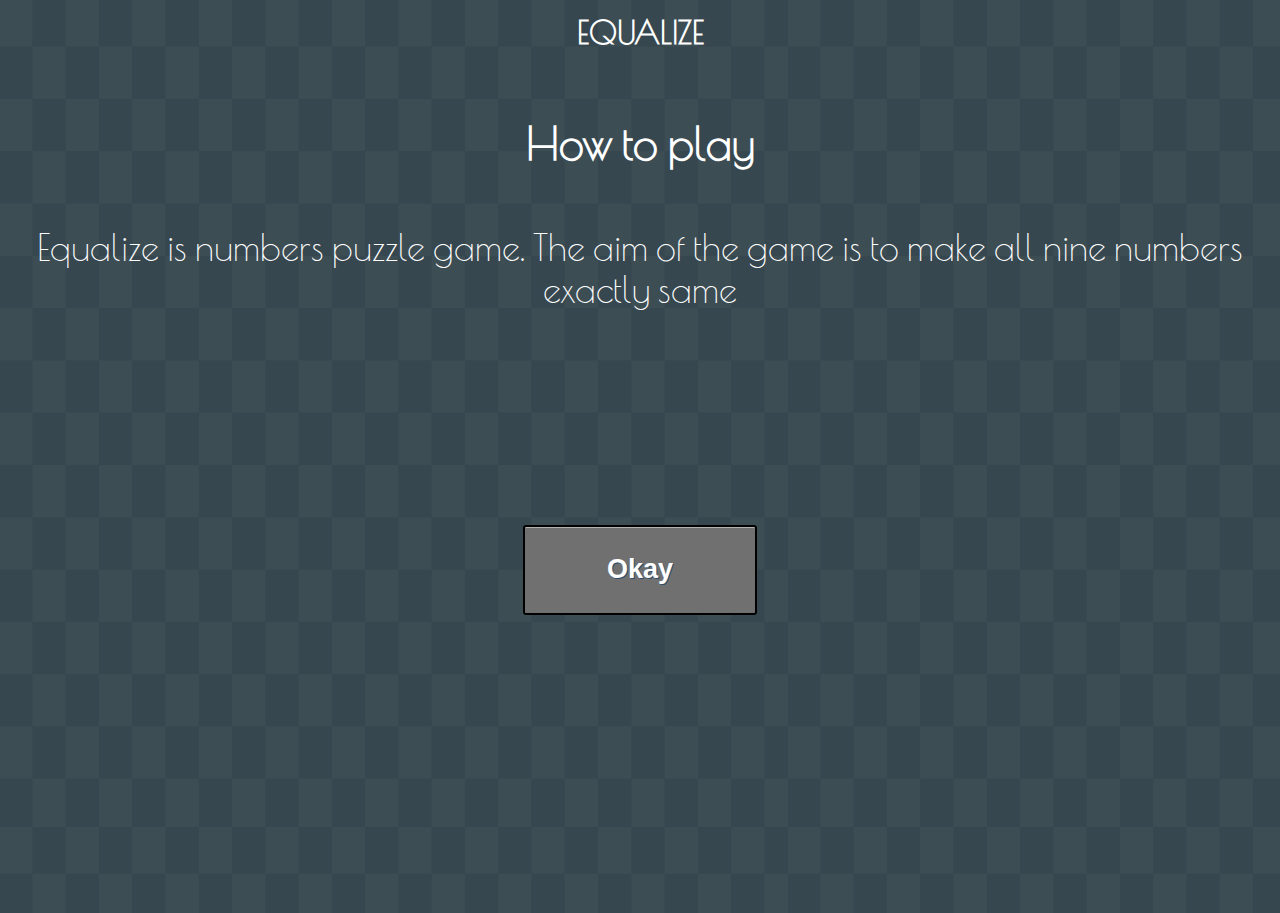
<file: index.html>
<!doctype html>
<html>

<head>
    <title>EQUALIZE</title>
    <!--Google play services-->
	 <script src="scripts/modules/google-api.js"></script>
    <meta name="google-signin-client_id" content="37577202708-pe4bn8r7sun8fq2ropnjqf79pi5c6g9v.apps.googleusercontent.com" />
    <meta name="google-signin-cookiepolicy" content="single_host_origin" />
    <meta name="google-signin-callback" content="signinCallback" />
    <meta name="google-signin-scope" content="https://www.googleapis.com/auth/games" />

    <script src="https://apis.google.com/js/client.js"></script>
    <script src="https://apis.google.com/js/platform.js" async defer></script>

    <!-- Begin Facebook Metadata -->
    <meta property="fb:app_id" content="916448168386651" />
    <meta property="og:url" content="http://abefehr.com/parity/" />
    <meta property="og:type" content="website" />
    <meta property="og:title" content="EQUALIZE" />
    <meta property="og:description" content="An addicting numbers puzzle game.">
    <meta name="description" content="An addicting numbers puzzle game.">
    <!-- commented minify js drawal End Facebook Metadata
      //  <script src="scripts/production.js"></script>  -->
    <script src="scripts/lib/jquery-2.1.1.min.js"></script>
    <script src="scripts/lib/jquery.touchSwipe.min.js"></script>
    <script src="scripts/core.js"></script>
    <script src="scripts/modules/Board.js"></script>
    <script src="scripts/modules/Keyboard.js"></script>
    <script src="scripts/modules/Manager.js"></script>
    <script src="scripts/modules/Overlay.js"></script>
    <script src="scripts/modules/Selector.js"></script>
    <script src="scripts/modules/StateData.js"></script>
    <script src="scripts/modules/Story.js"></script>
    <script src="scripts/modules/Swipe.js"></script>
    <script src="scripts/modules/Window.js"></script>
    <script src="scripts/modules/utilities.js"></script>
    <script src="scripts/modules/scores.js"></script>
   

    <link href='https://fonts.googleapis.com/css?family=Poiret+One|Open+Sans' rel='stylesheet' type='text/css'>
    <link href="styles/style.css" rel="stylesheet" type="text/css" />
    <link href="styles/mobile.css" rel="stylesheet" type="text/css" media="screen and (max-device-width:800px)" />
    <!--<link rel="shortcut icon" href="/favicon.ico" type="image/x-icon">
      <link rel="icon" href="/favicon.ico" type="image/x-icon"> -->
    <meta name="viewport" content="initial-scale=1.0" />
    <meta name="apple-mobile-web-app-capable" content="yes" />
    <!-- commented drawal Begin Google Analytics  
      <script>
      (function(i,s,o,g,r,a,m){i['GoogleAnalyticsObject']=r;i[r]=i[r]||function(){
        (i[r].q=i[r].q||[]).push(arguments)},i[r].l=1*new Date();a=s.createElement(o),
        m=s.getElementsByTagName(o)[0];a.async=1;a.src=g;m.parentNode.insertBefore(a,m)
      })(window,document,'script','https://www.google-analytics.com/analytics.js','ga');
      
      ga('create', 'UA-30977471-1', 'auto');
      ga('send', 'pageview');
      
      </script>
      <!-- End Google Analytics -->
</head>

<body>
    <!-- Begin Clay -->
    <script>
        (function(C, l, a, y, _, i, o) {
            C[_] = C[_] || function() {
                (C[_].q = C[_].q || []).push(arguments)
            }, C[_].l = 1 * new Date();
            i = l.createElement(a),
                o = l.getElementsByTagName(a)[0];
            i.async = 1;
            i.src = y;
            o.parentNode.insertBefore(i, o)
        })(window, document, 'script', 'https://cdn.wtf/sdk/v1/clay_sdk.js', 'Clay');

        Clay('init', {
            gameId: '8304'
        })

    </script>
    <!-- commented drawal Begin Facebook SDK 
      <script>
      window.fbAsyncInit = function() {
        FB.init({
          appId      : '916448168386651',
          xfbml      : true,
          version    : 'v2.2'
        });
      };
      
      (function(d, s, id){
        var js, fjs = d.getElementsByTagName(s)[0];
        if (d.getElementById(id)) {return;}
        js = d.createElement(s); js.id = id;
        js.src = "https://connect.facebook.net/en_US/sdk.js";
        fjs.parentNode.insertBefore(js, fjs);
      }(document, 'script', 'facebook-jssdk'));
      </script>
      <!-- End Facebook SDK -->
    <div id="container">

        <!--<a href="#" onclick="signOut();" id="signout" style="display: none">Sign out</a>-->
        <script>
            function signOut() {
                var auth2 = gapi.auth2.getAuthInstance();
                auth2.signOut().then(function() {
                    console.log('User signed out.');
                });
            }

        </script>

        <p id="title" class="light poiret center">EQUALIZE</p>
        <div id="box">
            <div id="overlay">
                <h1></h1>
                <div id="content"></div>
                <!-- this button is in a holder so that I can center it and control its height properly -->
                <div id="holder">
                     <button> </button>
                </div>
            </div>
            <div id="swipeArea"></div>
            <div class="dSelected" id="selector"></div>
            <!-- The arrow that guides the user for the very first level -->
            <div id="introtutorial"></div>
            <table id="board">
                <tbody id="board_body">
                    <tr>
                        <td colspan="1"><a id="level" class="light poiret center">level #</a></td>
                        <td colspan="1" class="center">
                            <a id="watch" class="light poiret center"> </a>
                        </td>
                        <td colspan="1">
                            <a id="moves" class="light poiret center"> </a>
                        </td>
                    </tr>
                    <tr>
                        <td class="cell center" data-x="0" data-y="0">4</td>
                        <td class="cell center" data-x="1" data-y="0">4</td>
                        <td class="cell center" data-x="2" data-y="0">4</td>
                    </tr>
                    <tr>
                        <td class="cell center" data-x="0" data-y="1">4</td>
                        <td class="cell center" data-x="1" data-y="1">4</td>
                        <td class="cell center" data-x="2" data-y="1">4</td>
                    </tr>
                    <tr>
                        <td class="cell center" data-x="0" data-y="2">4</td>
                        <td class="cell center selected" data-x="1" data-y="2">4</td>
                        <td class="cell center" data-x="2" data-y="2">4</td>
                    </tr>
                    <tr>

                        <td colspan="1" class="left">
                            <a id="back_button" href="home.html" class="poiret"><img src="images/back.png" title="back to home" style="width:5vh;" /></a>
                        </td>
                        <td colspan="1" style="text-align: center;">
                            <a onClick="togglePlay()" href="#">
                                <img src="images/mute2.png" title="Toggle Music ON/OFF" id="sound" />
                            </a>
                        </td>
                        <td colspan="1" class="right">
                            <a id="reset" href="#" class="poiret"><img src="images/reset.png" title="Restart Game" style="width:5vh;" /></a>
                        </td>
                    </tr>
                </tbody>
            </table>


        </div>
        <audio id="myAudio" src="gametheme.mp3" preload="auto">
      </audio>
        <div id="level_overlay">
            <div id="level_overlay_text">
                <div class="g-signin2" data-onsuccess="handleAuthResult">Sign in to view leaderboard</div>
                <div id="level_number" class="light poiret center"> </div>
                <div id="level_best_score"> </div>
                <div id="level_your_score"> </div>
                <div id="level_moves"> </div>
                <div id="level_watch"> </div>
                <div id="close_overlay" class="btnclose"> Next </div>

            </div>
        </div>
         <!--  // commented the ads drawal  -->
        <div style="text-align:center;margin:1vh;">
            <script async src="https://pagead2.googlesyndication.com/pagead/js/adsbygoogle.js"></script>

            <ins class="adsbygoogle" style="display:inline-block;width:320px;height:100px" data-ad-client="ca-app-pub-6030569595197388" data-ad-slot="4895663063"></ins>
            <script>
                (adsbygoogle = window.adsbygoogle || []).push({});

            </script>
        </div>
    </div>
    <!-- // commented the   Facebook Like Button drawal
      <div class="fb-like" data-href="http://abefehr.com/parity/" data-layout="box_count" data-action="like" data-show-faces="true" data-share="false"></div>
      <!-- End Facebook Like Button -->

    <script>
        var myAudio = document.getElementById("myAudio");
        var isPlaying = false;
        var sound = document.getElementById("sound");

        function togglePlay() {
            if (isPlaying) {
                myAudio.pause()
                sound.src = "images/mute2.png";
            } else {
                myAudio.play();
                sound.src = "images/lound2.png";
            }
        };
        myAudio.onplaying = function() {
            isPlaying = true;
        };
        myAudio.onpause = function() {
            isPlaying = false;
        };

    </script>
</body>

</html>
</file>
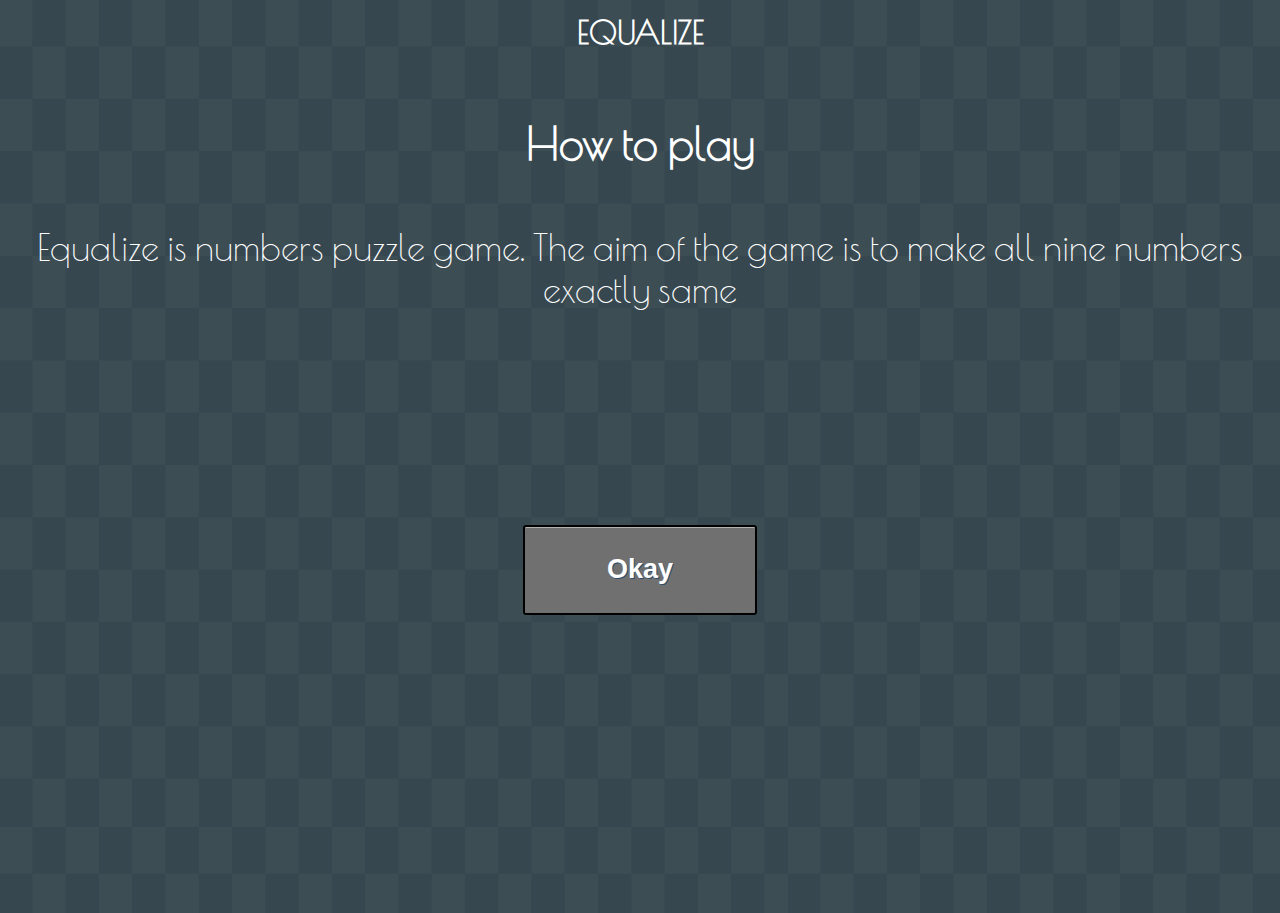
<file: board.html>
<!doctype html>
<html>

<head>
    <title>EQUALIZE</title>
    <!--Google play services-->
	 <script src="scripts/modules/google-api.js"></script>
    <meta name="google-signin-client_id" content="37577202708-pe4bn8r7sun8fq2ropnjqf79pi5c6g9v.apps.googleusercontent.com" />
    <meta name="google-signin-cookiepolicy" content="single_host_origin" />
    <meta name="google-signin-callback" content="signinCallback" />
    <meta name="google-signin-scope" content="https://www.googleapis.com/auth/games" />

    <script src="https://apis.google.com/js/client.js"></script>
    <script src="https://apis.google.com/js/platform.js" async defer></script>

    <!-- Begin Facebook Metadata -->
    <meta property="fb:app_id" content="916448168386651" />
    <meta property="og:url" content="http://abefehr.com/parity/" />
    <meta property="og:type" content="website" />
    <meta property="og:title" content="EQUALIZE" />
    <meta property="og:description" content="An addicting numbers puzzle game.">
    <meta name="description" content="An addicting numbers puzzle game.">
    <!-- commented minify js drawal End Facebook Metadata
      //  <script src="scripts/production.js"></script>  -->
    <script src="scripts/lib/jquery-2.1.1.min.js"></script>
    <script src="scripts/lib/jquery.touchSwipe.min.js"></script>
    <script src="scripts/core.js"></script>
    <script src="scripts/modules/Board.js"></script>
    <script src="scripts/modules/Keyboard.js"></script>
    <script src="scripts/modules/Manager.js"></script>
    <script src="scripts/modules/Overlay.js"></script>
    <script src="scripts/modules/Selector.js"></script>
    <script src="scripts/modules/StateData.js"></script>
    <script src="scripts/modules/Story.js"></script>
    <script src="scripts/modules/Swipe.js"></script>
    <script src="scripts/modules/Window.js"></script>
    <script src="scripts/modules/utilities.js"></script>
    <script src="scripts/modules/scores.js"></script>
   

    <link href='https://fonts.googleapis.com/css?family=Poiret+One|Open+Sans' rel='stylesheet' type='text/css'>
    <link href="styles/style.css" rel="stylesheet" type="text/css" />
    <link href="styles/mobile.css" rel="stylesheet" type="text/css" media="screen and (max-device-width:800px)" />
    <!--<link rel="shortcut icon" href="/favicon.ico" type="image/x-icon">
      <link rel="icon" href="/favicon.ico" type="image/x-icon">
    <meta name="viewport" content="initial-scale=1.0" /> -->

    <meta name="viewport" content="width=device-width, user-scalable=no, initial-scale=1.0, maximum-scale=1.0, minimum-scale=1.0">
    <meta http-equiv="X-UA-Compatible" content="ie=edge">
    <meta name="apple-mobile-web-app-capable" content="yes" />
    <!-- commented drawal Begin Google Analytics  
      <script>
      (function(i,s,o,g,r,a,m){i['GoogleAnalyticsObject']=r;i[r]=i[r]||function(){
        (i[r].q=i[r].q||[]).push(arguments)},i[r].l=1*new Date();a=s.createElement(o),
        m=s.getElementsByTagName(o)[0];a.async=1;a.src=g;m.parentNode.insertBefore(a,m)
      })(window,document,'script','https://www.google-analytics.com/analytics.js','ga');
      
      ga('create', 'UA-30977471-1', 'auto');
      ga('send', 'pageview');
      
      </script>
      <!-- End Google Analytics -->
</head>

<body>
    <!-- Begin Clay -->
    <script>
        (function(C, l, a, y, _, i, o) {
            C[_] = C[_] || function() {
                (C[_].q = C[_].q || []).push(arguments)
            }, C[_].l = 1 * new Date();
            i = l.createElement(a),
                o = l.getElementsByTagName(a)[0];
            i.async = 1;
            i.src = y;
            o.parentNode.insertBefore(i, o)
        })(window, document, 'script', 'https://cdn.wtf/sdk/v1/clay_sdk.js', 'Clay');

        Clay('init', {
            gameId: '8304'
        })

    </script>
    <!-- commented drawal Begin Facebook SDK 
      <script>
      window.fbAsyncInit = function() {
        FB.init({
          appId      : '916448168386651',
          xfbml      : true,
          version    : 'v2.2'
        });
      };
      
      (function(d, s, id){
        var js, fjs = d.getElementsByTagName(s)[0];
        if (d.getElementById(id)) {return;}
        js = d.createElement(s); js.id = id;
        js.src = "https://connect.facebook.net/en_US/sdk.js";
        fjs.parentNode.insertBefore(js, fjs);
      }(document, 'script', 'facebook-jssdk'));
      </script>
      <!-- End Facebook SDK -->
    <div id="container">

        <!--<a href="#" onclick="signOut();" id="signout" style="display: none">Sign out</a>-->
        <script>
            function signOut() {
                var auth2 = gapi.auth2.getAuthInstance();
                auth2.signOut().then(function() {
                    console.log('User signed out.');
                });
            }

        </script>

        <p id="title" class="light poiret center">EQUALIZE</p>
        <div id="box">
            <div id="overlay">
                <h1></h1>
                <div id="content"></div>
                <!-- this button is in a holder so that I can center it and control its height properly -->
                <div id="holder">
                     <button> </button>
                </div>
            </div>
        <div class="board-holder">
            <div id="swipeArea"></div>
            <div class="dSelected" id="selector"></div>
            <!-- The arrow that guides the user for the very first level -->
            <div id="introtutorial"></div>
            <table id="board">
                <tbody id="board_body">
                    <tr>
                        <td colspan="1"><a id="level" class="light poiret center">level #</a></td>
                        <td colspan="1" class="center">
                            <a id="watch" class="light poiret center"> </a>
                        </td>
                        <td colspan="1">
                            <a id="moves" class="light poiret center"> </a>
                        </td>
                    </tr>
                    <tr>
                        <td class="cell center" data-x="0" data-y="0">4</td>
                        <td class="cell center" data-x="1" data-y="0">4</td>
                        <td class="cell center" data-x="2" data-y="0">4</td>
                    </tr>
                    <tr>
                        <td class="cell center" data-x="0" data-y="1">4</td>
                        <td class="cell center" data-x="1" data-y="1">4</td>
                        <td class="cell center" data-x="2" data-y="1">4</td>
                    </tr>
                    <tr>
                        <td class="cell center" data-x="0" data-y="2">4</td>
                        <td class="cell center selected" data-x="1" data-y="2">4</td>
                        <td class="cell center" data-x="2" data-y="2">4</td>
                    </tr>
                    <tr>

                        <td colspan="1" class="left">
                            <a id="back_button" href="index.html" class="poiret"><img src="images/back.png" title="back to home" style="width:5vh;" /></a>
                        </td>
                        <td colspan="1" style="text-align: center;">
                            <a onClick="togglePlay()" href="#">
                                <img src="images/mute2.png" title="Toggle Music ON/OFF" id="sound" />
                            </a>
                        </td>
                        <td colspan="1" class="right">
                            <a id="reset" href="#" class="poiret"><img src="images/reset.png" title="Restart Game" style="width:5vh;" /></a>
                        </td>
                    </tr>
                </tbody>
            </table>
</div>


        </div>
        <audio id="myAudio" src="gametheme.mp3" preload="auto">
      </audio>
        <div id="level_overlay">
            <div id="level_overlay_text">
                <div class="g-signin2" data-onsuccess="handleAuthResult">Sign in to view leaderboard</div>
                <div id="level_number" class="light poiret center"> </div>
                <div id="level_best_score"> </div>
                <div id="level_your_score"> </div>
                <div id="level_moves"> </div>
                <div id="level_watch"> </div>
                <div id="close_overlay" class="btnclose"> Next  ></div>

            </div>
        </div>
         <!--  // commented the ads drawal  -->
        <div style="text-align:center;margin:1vh;">
            <script async src="https://pagead2.googlesyndication.com/pagead/js/adsbygoogle.js"></script>

            <ins class="adsbygoogle" style="display:inline-block;width:320px;height:100px" data-ad-client="ca-app-pub-6030569595197388"
                data-ad-slot="4895663063"></ins>
            <script>
                (adsbygoogle = window.adsbygoogle || []).push({});

            </script>
        </div>
    </div>
    <!-- // commented the   Facebook Like Button drawal
      <div class="fb-like" data-href="http://abefehr.com/parity/" data-layout="box_count" data-action="like" data-show-faces="true" data-share="false"></div>
      <!-- End Facebook Like Button -->

    <script>
        var myAudio = document.getElementById("myAudio");
        var isPlaying = false;
        var sound = document.getElementById("sound");

        function togglePlay() {
            if (isPlaying) {
                myAudio.pause()
                sound.src = "images/mute2.png";
            } else {
                myAudio.play();
                sound.src = "images/lound2.png";
            }
        };
        myAudio.onplaying = function() {
            isPlaying = true;
        };
        myAudio.onpause = function() {
            isPlaying = false;
        };

    </script>
</body>

</html>
</file>
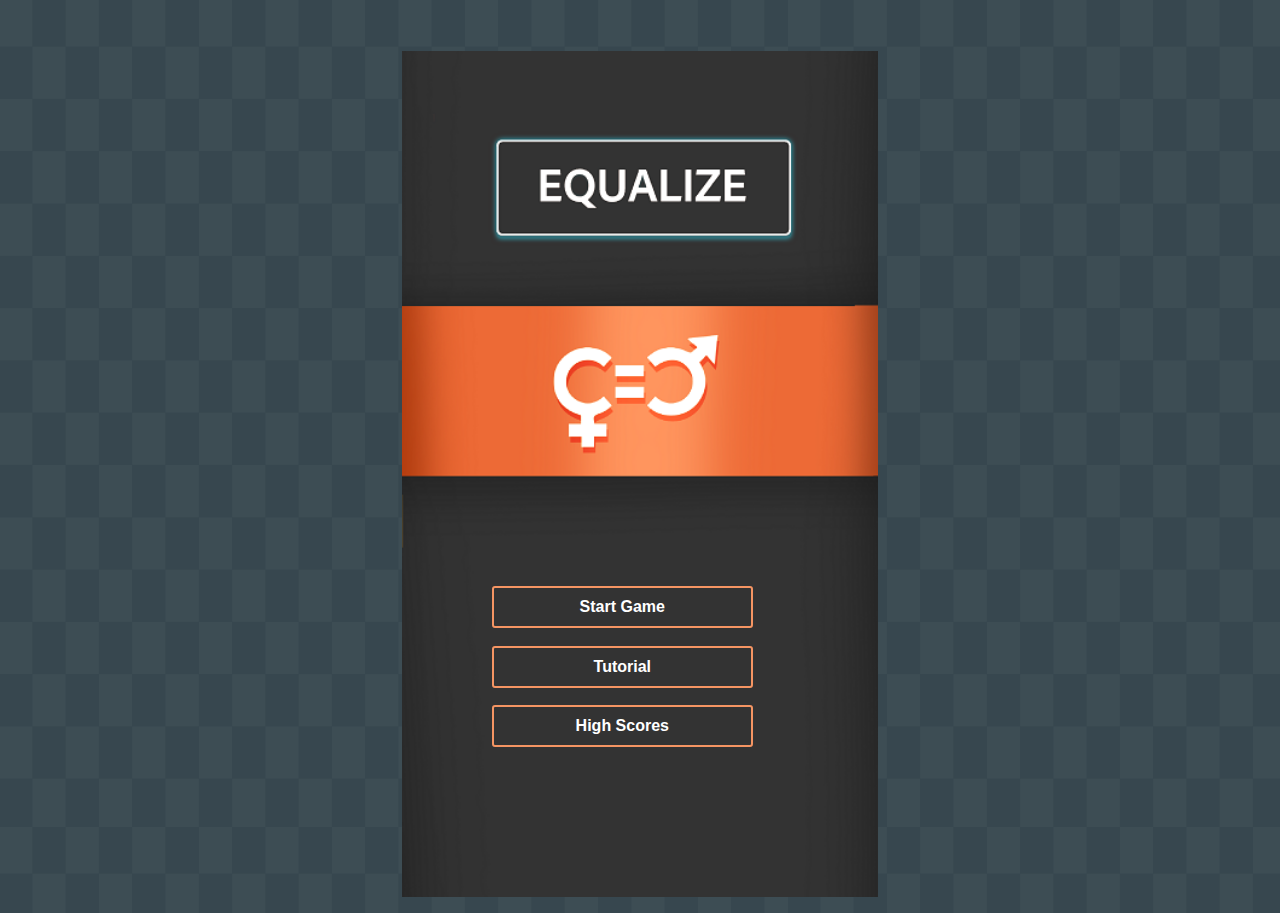
<file: home.html>
<!doctype html>
<html>
	<head>
		<script src="scripts/lib/jquery-2.1.1.min.js"></script>
		<script src="scripts/lib/jquery.touchSwipe.min.js"></script>
		<script src="scripts/core.js"></script>
		<link href='https://fonts.googleapis.com/css?family=Poiret+One|Open+Sans' rel='stylesheet' type='text/css'>
		<link href="styles/style.css" rel="stylesheet" type="text/css" />
		<link href="styles/mobile.css" rel="stylesheet" type="text/css" media="screen and (max-device-width:800px)" />
		<!--<link rel="shortcut icon" href="/favicon.ico" type="image/x-icon">
			<link rel="icon" href="/favicon.ico" type="image/x-icon"> -->
		<meta name="viewport" content="initial-scale=1.0" />
		<meta name="apple-mobile-web-app-capable" content="yes" />
	</head>
	<body>
		<div id="container">
			<p id="title" class="light poiret center"></p>
			<div id="emptyspace"> </div>
			<div id="box" >
			<div id ="homeImage" >
			<div id="gameButtons" >
			
			<div class="menuText center"><a href="index.html"> Start Game </a></div>
			<div id="emptyspace"> </div>
			<div class="menuText center"><a href="tutorial.html"> Tutorial </a></div>
						<div id="emptyspace"> </div>
			<div class="menuText center"><a href="scores.html"> High Scores </a></div>
									</div>
								</div>
							</div>
						</div>
				
	</body>
</html>
</file>
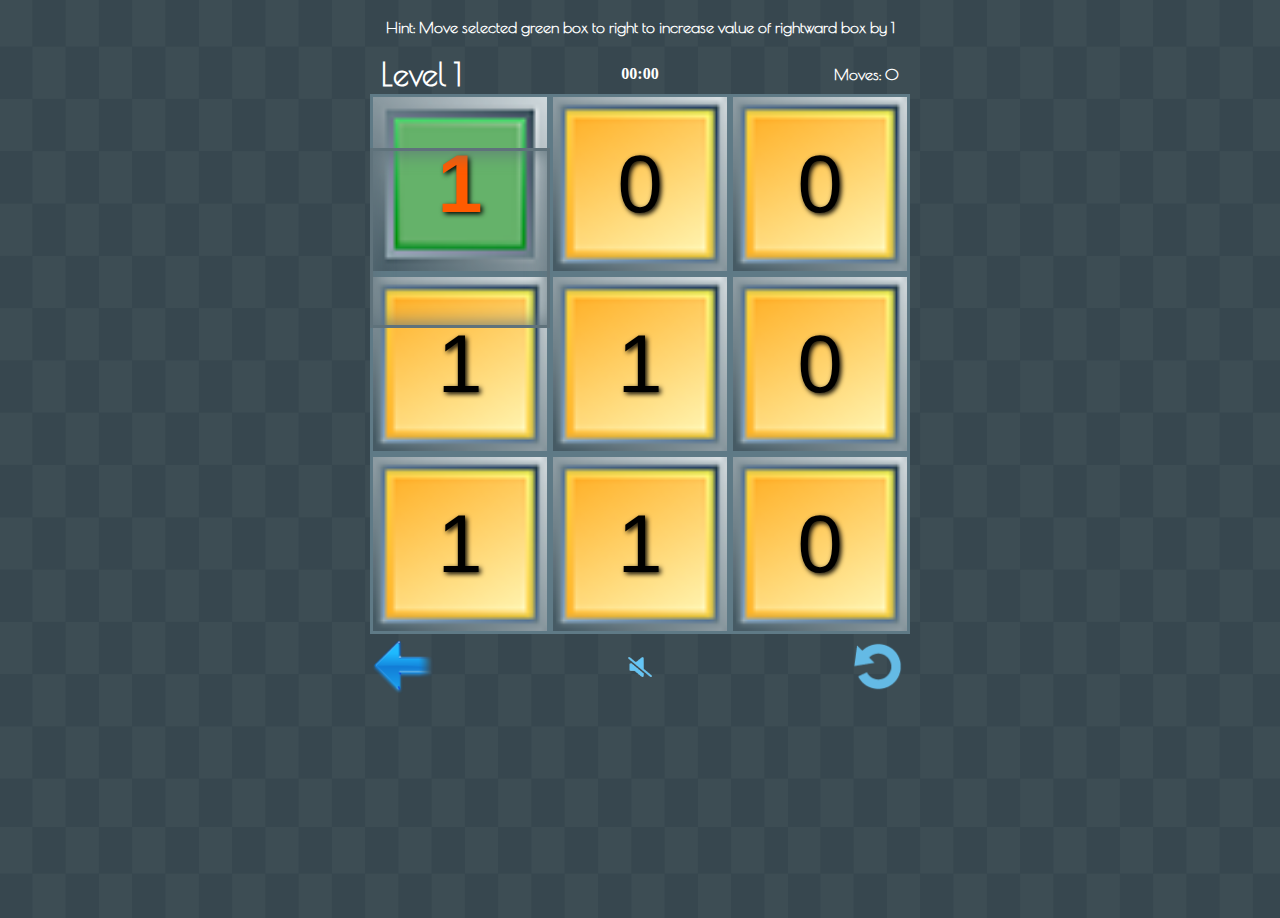
<file: tutorial.html>
<!doctype html>
<html>

<head>
    <title>Equalize</title>
    <!--Google play services-->
    <script src="scripts/modules/google-api.js"></script>
    <meta name="google-signin-client_id" content="37577202708-pe4bn8r7sun8fq2ropnjqf79pi5c6g9v.apps.googleusercontent.com" />
    <meta name="google-signin-cookiepolicy" content="single_host_origin" />
    <meta name="google-signin-callback" content="signinCallback" />
    <meta name="google-signin-scope" content="https://www.googleapis.com/auth/games" />

    <script src="https://apis.google.com/js/client.js"></script>
    <script src="https://apis.google.com/js/platform.js" async defer></script>

    <!-- Begin Facebook Metadata -->
    <meta property="fb:app_id" content="916448168386651" />
    <meta property="og:url" content="http://abefehr.com/parity/" />
    <meta property="og:type" content="website" />
    <meta property="og:title" content="Equalize" />
    <meta property="og:description" content="An addicting numbers puzzle game.">
    <meta name="description" content="An addicting numbers puzzle game.">
    <!-- commented minify js drawal End Facebook Metadata
      //  <script src="scripts/production.js"></script>  -->
    <script src="scripts/lib/jquery-2.1.1.min.js"></script>
    <script src="scripts/lib/jquery.touchSwipe.min.js"></script>
    <script src="scripts/core.js"></script>
    <script src="scripts/modules/tutorial.js"></script>
    <!--<script src="scripts/modules/Board.js"></script>-->
    <script src="scripts/modules/Keyboard.js"></script>
    <script src="scripts/modules/Manager.js"></script>
    <script src="scripts/modules/Overlay.js"></script>
    <script src="scripts/modules/Selector.js"></script>
    <script src="scripts/modules/stateTutorial.js"></script>
    <script src="scripts/modules/tutorial_story.js"></script>
    <script src="scripts/modules/Swipe.js"></script>
    <script src="scripts/modules/Window.js"></script>
    <script src="scripts/modules/utilities.js"></script>
    <script src="scripts/modules/scores.js"></script>


    <link href='https://fonts.googleapis.com/css?family=Poiret+One|Open+Sans' rel='stylesheet' type='text/css'>
    <link href="styles/style.css" rel="stylesheet" type="text/css" />
    <link href="styles/mobile.css" rel="stylesheet" type="text/css" media="screen and (max-device-width:800px)" />
    <!--<link rel="shortcut icon" href="/favicon.ico" type="image/x-icon">
      <link rel="icon" href="/favicon.ico" type="image/x-icon"> -->
    <meta name="viewport" content="initial-scale=1.0" />
    <meta name="apple-mobile-web-app-capable" content="yes" />
    <!-- commented drawal Begin Google Analytics  
      <script>
      (function(i,s,o,g,r,a,m){i['GoogleAnalyticsObject']=r;i[r]=i[r]||function(){
        (i[r].q=i[r].q||[]).push(arguments)},i[r].l=1*new Date();a=s.createElement(o),
        m=s.getElementsByTagName(o)[0];a.async=1;a.src=g;m.parentNode.insertBefore(a,m)
      })(window,document,'script','https://www.google-analytics.com/analytics.js','ga');
      
      ga('create', 'UA-30977471-1', 'auto');
      ga('send', 'pageview');
      
      </script>
      <!-- End Google Analytics -->
</head>

<body>
    <!-- Begin Clay -->
    <script>
        (function(C, l, a, y, _, i, o) {
            C[_] = C[_] || function() {
                (C[_].q = C[_].q || []).push(arguments)
            }, C[_].l = 1 * new Date();
            i = l.createElement(a),
                o = l.getElementsByTagName(a)[0];
            i.async = 1;
            i.src = y;
            o.parentNode.insertBefore(i, o)
        })(window, document, 'script', 'https://cdn.wtf/sdk/v1/clay_sdk.js', 'Clay');

        Clay('init', {
            gameId: '8304'
        })
    </script>
    <!-- commented drawal Begin Facebook SDK 
      <script>
      window.fbAsyncInit = function() {
        FB.init({
          appId      : '916448168386651',
          xfbml      : true,
          version    : 'v2.2'
        });
      };
      
      (function(d, s, id){
        var js, fjs = d.getElementsByTagName(s)[0];
        if (d.getElementById(id)) {return;}
        js = d.createElement(s); js.id = id;
        js.src = "https://connect.facebook.net/en_US/sdk.js";
        fjs.parentNode.insertBefore(js, fjs);
      }(document, 'script', 'facebook-jssdk'));
      </script>
      <!-- End Facebook SDK -->
    <div id="container">

        <!--<a href="#" onclick="signOut();" id="signout" style="display: none">Sign out</a>-->
        <script>
            function signOut() {
                var auth2 = gapi.auth2.getAuthInstance();
                auth2.signOut().then(function() {
                    console.log('User signed out.');
                });
            }
        </script>

        <p id="title" class="light poiret center"></p>
		 <div id="hints" style="display: none">
            <p class="light poiret center">Hint</p>
        </div>
        <div id="box">
            <div id="overlay">
                <h1></h1>
                <div id="content"></div>
                <!-- this button is in a holder so that I can center it and control its height properly -->
                <div id="holder">
                    <a href="index.html"><button>Close</button></a>
                </div>
            </div>
            <div id="swipeArea"></div>
            <div class="dSelected" id="selector"></div>
            <!-- The arrow that guides the user for the very first level -->
            <div id="introtutorial"></div>
            <table id="board">
                <tbody id="board_body">
                    <tr>
                        <td colspan="1"><a id="level" class="light poiret center">level #</a></td>
                        <td colspan="1" class="center">
                            <a id="watch" class="light poiret center"> </a>
                        </td>
                        <td colspan="1">
                            <a id="moves" class="light poiret center"> </a>
                        </td>
                    </tr>
                    <tr>
                        <td class="cell center" data-x="0" data-y="0">4</td>
                        <td class="cell center" data-x="1" data-y="0">4</td>
                        <td class="cell center" data-x="2" data-y="0">4</td>
                    </tr>
                    <tr>
                        <td class="cell center" data-x="0" data-y="1">4</td>
                        <td class="cell center" data-x="1" data-y="1">4</td>
                        <td class="cell center" data-x="2" data-y="1">4</td>
                    </tr>
                    <tr>
                        <td class="cell center" data-x="0" data-y="2">4</td>
                        <td class="cell center selected" data-x="1" data-y="2">4</td>
                        <td class="cell center" data-x="2" data-y="2">4</td>
                    </tr>
                    <tr>

                        <td colspan="1" class="left">
                            <a id="back_button" href="index.html" class="poiret"><img src="images/back.png" title="back to home" style="width:7vh;" /></a>
                        </td>
                        <td colspan="1" style="text-align: center;">
                            <a onClick="togglePlay()" href="#">
                                <img src="images/mute2.png" title="Toggle Music ON/OFF" id="sound" />
                            </a>
                        </td>
                        <td colspan="1" class="right">
                            <a id="reset" href="tutorial.html" class="poiret"><img src="images/reset.png" title="Restart Game" style="width:7vh;" /></a>
                        </td>
                    </tr>
                </tbody>
            </table>

        </div>
        <audio id="myAudio" src="gametheme.mp3" preload="auto">
      </audio>
        <div id="level_overlay">
            <div id="level_overlay_text">
                <div class="g-signin2" data-onsuccess="handleAuthResult">Sign in to view leaderboard</div>
                <div id="level_number" class="light poiret center"> </div>
                <div id="level_best_score"> </div>
                <div id="level_your_score"> </div>
                <div id="level_moves"> </div>
                <div id="level_watch"> </div>
                <div id="close_overlay" class="btnclose"> Next  ></div>

            </div>
        </div>
       
        <!--  // commented the ads drawal  -->
        <div style="text-align:center;margin:1vh;">
            <script async src="https://pagead2.googlesyndication.com/pagead/js/adsbygoogle.js"></script>

            <ins class="adsbygoogle" style="display:inline-block;width:320px;height:100px" data-ad-client="ca-app-pub-6030569595197388" data-ad-slot="4895663063"></ins>
            <script>
                (adsbygoogle = window.adsbygoogle || []).push({});
            </script>
        </div>
    </div>
    <!-- // commented the   Facebook Like Button drawal
      <div class="fb-like" data-href="http://abefehr.com/parity/" data-layout="box_count" data-action="like" data-show-faces="true" data-share="false"></div>
      <!-- End Facebook Like Button -->

    <script>
        var myAudio = document.getElementById("myAudio");
        var isPlaying = false;
        var sound = document.getElementById("sound");

        function togglePlay() {
            if (isPlaying) {
                myAudio.pause()
                sound.src = "images/mute2.png";
            } else {
                myAudio.play();
                sound.src = "images/lound2.png";
            }
        };
        myAudio.onplaying = function() {
            isPlaying = true;
        };
        myAudio.onpause = function() {
            isPlaying = false;
        };
    </script>
</body>

</html>
</file>
<file: styles/style.css>
/* style.css */

/* Begin HTML element styling */
* {
  color:#eee;
  font-family:Arial;
}
.btnsound {
  background: none;
  border: none;
}
html,body
{
  position: relative;
  margin: 0;
  padding: 0;
  height: 100%;
  width: 100%;
}
html {
  height:100%;
}

body {
  background-color:#323A45;
  margin:0;
  /* Begin disable text-selection */
  -webkit-user-select: none;
  -moz-user-select: -moz-none;
  -ms-user-select: none;
  user-select: none;
  /* End disable text-selection */

  background-image: url("../images/BG.png");
  overflow: hidden;
}

p {
  margin:1vh;
}

a {
  text-decoration:none;
  color:white;
}

a:hover {
  color:#fff;
}

div#scoresListDiv {
    width: 70%;
}

#sound {
  width:24px;
  height:20px;
  padding-top:1px
}

#level_overlay {
	background: black;
	border:4px #f59563 solid;
	padding:3px;
	border-radius:40px;
	position: fixed;
	display: none;
	top: 0%;
	left: 0%;
	margin: auto;
	max-width: 70%;
	right: 0;
	bottom: 0;
	z-index: 2;
	overflow: auto;
}


#level_overlay_text{
    position: absolute;
    top: 50%;
    left: 50%;
    font-size: 40px;
	margin: auto;
    color: #333;
    transform: translate(-50%,-50%);
    -ms-transform: translate(-50%,-50%);
}

/* End HTML element styling */


/* Begin IDs */

#title {
  font-size: 2em;
  margin-top: 1%;
}
#level_number {
  font-size: 1.2em;
  font-weight:bold;
}

#level_watch,
#level_best_score,
#level_your_score,
#level_moves {
    font-size: 3.5vh;
    font-weight: bold;
  padding-top: 5%;
    color: antiquewhite;
}

#watch{
	 font-family:'digital-clock-font';
}
#moves{
    float:right;
	text-align: center;
	}
#emptyspace{
	padding-top:3%;
}

#container {
  margin:0 auto;
  width: 100%;
  height: 100%;
}

#box {
  position: relative;
  width: 100%;
  height: 70%;
}

#level {
  font-size:3.5vh;
}

#loader {
  height:69vh;
  text-align:center;
}

#loader p {
  font-family:'Poiret One', cursive;
}

#image-container {
  position:relative;
  top:50%;
  -webkit-transform:translateY(-50%);
  -ms-transform:translateY(-50%);
  transform:translateY(-50%);
}


/* The Tutorial overlay that shows on Level 1 of the game */
#introtutorial {
  background-image:url('../images/introtutorial.png');
  width:66vh;
  height:59vh;
  background-position: center center;
  background-size:contain;
  background-repeat:no-repeat;
  position: fixed;
  display:none;
  opacity:0.5;
}

#homeImage {
	  background-image:url('../images/home.png');
  width:66vh;
  height:94vh;
  background-position: center center;
  background-size:contain;
  background-repeat:no-repeat;
  position: fixed;
  display:fixed;	
  font-family:'Poiret One', sans-serif;
}


/* A giant transparent overlay for swiping. It simplifies everything */
#swipeArea {
  width:66vh;
  height:59vh;
  background-position: center center;
  background-size:contain;
  background-repeat:no-repeat;
  position: fixed;
  z-index:99999999;
}

#board {
  border-spacing:0;
  margin:0 auto;
  display:none;
}

#overlay {
  position:relative;
  min-height:65vh;
/*  width:351px;
  padding:15px; */
  margin:0 auto;
  text-align:center;
  overflow: auto;
  display:none;
}

#overlay h1 {
  color:#fff;
  padding:3vh;
  font-family:'Poiret One', cursive;
  font-size:5vh;
}

#overlay #holder {
  position:absolute;
  bottom:30px;
  left:0px;
  width:100%;
}

#overlay p {
  padding:10px;
  color:#fff;
  font-family:'Poiret One', sans-serif;
}

#overlay button {
	-moz-box-shadow:inset 0px 1px 0px 0px #b3b3b3;
	-webkit-box-shadow:inset 0px 1px 0px 0px #b3b3b3;
	box-shadow:inset 0px 1px 0px 0px #b3b3b3;
	background-color:#707070;
	-webkit-border-top-left-radius:0px;
	-moz-border-radius-topleft:0px;
	border-top-left-radius:0px;
	-webkit-border-top-right-radius:0px;
	-moz-border-radius-topright:0px;
	border-top-right-radius:0px;
	-webkit-border-bottom-right-radius:0px;
	-moz-border-radius-bottomright:0px;
	border-bottom-right-radius:0px;
	-webkit-border-bottom-left-radius:0px;
	-moz-border-radius-bottomleft:0px;
	border-bottom-left-radius:0px;
	text-indent:0;
	border:2px solid #000000;
	display:inline-block;
	color:#ffffff;
	font-family:Arial;
	font-size:3vh;
	font-weight:bold;
	font-style:normal;
	height:10vh;
  min-width:26vh;
	line-height:2.4vh;
	text-decoration:none;
	text-align:center;
	text-shadow:1px 1px 0px #2e4d6b;
	border-radius:3px;
	cursor: pointer;
}

#overlay button:hover {
	background-color:#3e474f;
}

#gameButtons {
    position: relative;
    padding-top: 90%;
    left: 25%;
}

#overlay button:active, .active {
  bottom:10vh;
}
/* This button was generated using CSSButtonGenerator.com */

#overlay #content {
  color:#fff;
  font-size:4vh;
  font-family:'Poiret One', sans-serif;
}

#tutorial img { display: none; }

#tutorial.currently-loading img { 
    display: block; 
    width: 100%;
    heigth: 100%;
}

#hints{
	margin: 2vh;
}

.m-t-110{
	border: 1px solid #222;
	float:none;
	margin:0 auto;
	margin-top:5%;
	background: #f59563;
	border-radius:3px;
}

.m-t-20{
	float:none;
	margin:0 auto;
	margin-top:5%;
	background: #f59563;
}


.tdclass{
	padding:4px;
	color: #ffffff;
	border: 1px solid #ffffff;
	text-align: left;
	border-radius:3px;
}


/* End IDs */

/* Begin Classes */
.cell {
  font-family: "Clear Sans", "Helvetica Neue", Arial, sans-serif;
  font-size:9vh;
  color:#000000;
  width:20vh; /* Not 120px because otherwise cells are different widths */
  height:20vh;
  /*
  background-color: #FFC030;
  /*
  background: linear-gradient(to top right, #ffebad, #ffa306);
  */
  background-image: url('../images/cell_yellow_bg.png');
  background-position: center;
  background-size: cover;
  background-repeat: no-repeat;
  padding:0;
  border: 3px solid #5f7a86;
  box-sizing:border-box;
  text-shadow: 2px 2px 5px #000;
}
.rcorners1 {
    border:1px #333 solid;   
    padding:3px;
    background-color:#fdbe25;
    border-radius:40px;
	width: 40%;
	color:white;
	font-weight:bold;
	font-family: cursive;
}

.menuText {
	width: 40%;
	padding:10px;
	color:#222;
	font-weight:bold;
	font-family:Arial, Helvetica, sans-serif;
	border: 2px #f59563 solid;
	border-radius: 3px;
}
.menuText:hover{
    background:#F28256 !important;
	color:#ffffff !important;
}

.selected {
  /*background-color:#444;*/
  box-sizing:border-box;
  font-size:9vh;
  font-weight:bold;
  color: #FF5B00;
  background-color: #5AAE5D;
  /*
  background: linear-gradient(to top right, #c0f0aa, #43b148);
  */
  background-image: url('../images/cell_green_bg.png');


}

.selected.white {
  color:#000;
}

.poiret {
  font-family: 'Poiret One', cursive;
}

.center {
  text-align:center;
}

.light {
    color: #ffffff;
	font-weight: bold;
}

.black {
  background-color:#292929; /* one shade darker than #333 */
}

.white {
  background-color:#ccc;
}

.left {
  text-align:left;
  float:left;
}

.right {
  text-align:right;
  float:right;
}

#selector {
  z-index:50000;
  float: left;
  height:20vh;
  width:20vh;
  text-align: center;
  position:absolute;
  top:0;
  left:0;
}

.dSelected {
  border: 3px solid #5F727B;
  box-sizing:border-box;
  font-weight:bold;
  color:#fff;
  -moz-box-shadow: inset 0 0 10px #227687;
  -webkit-box-shadow: inset 0 0 10px #227687;
  box-shadow: inset 0 0 20px #5F727B;
  display:none;
}

.btnclose {
  -webkit-border-radius: 28;
  -moz-border-radius: 28;
  border-radius: 28px;
  font-size: 28px;
  background: #009688;
  cursor:pointer;
  padding: 5px 20px 10px 20px;
  text-decoration: none;
  text-align: center;
}

.btnclose:hover {
	background-color:#5AAE5D;
}

@media only screen and (max-width : 480px) {
#level_overlay {
    border: 12px #f59563 solid;
    position: fixed;
    display: none;
    max-width: 100%;
    z-index: 2;
}
#homeImage
{
  width: 100%;
}
}
.board-holder
{
  position: relative;
  padding: 5px;
}
#overlay
{
  z-index: 10;
}
#introtutorial
{
  position: absolute;
  top: 0;
  left: 0;
  right: 0;
  bottom: 0;
  margin: auto;
}
#swipeArea
{
  position: fixed;
  z-index: 3;
}
tbody tr:nth-child(5)
{
  position: relative;
}
tbody tr:nth-child(5) a {
  position: relative;
  z-index: 999;
}
#selector
{
  position: absolute;
  z-index: 2;
}
#level, #watch, #moves
{
  padding: 10px;
}
#homeImage
{
  position: relative;
  margin: auto;
}
</file>
<file: styles/mobile.css>
#title {
  margin:1vh auto;
}

#board {
  margin-top:5vh;
}

.fb-like *, #fb-root * {
  display: none !important;
}
</file>
